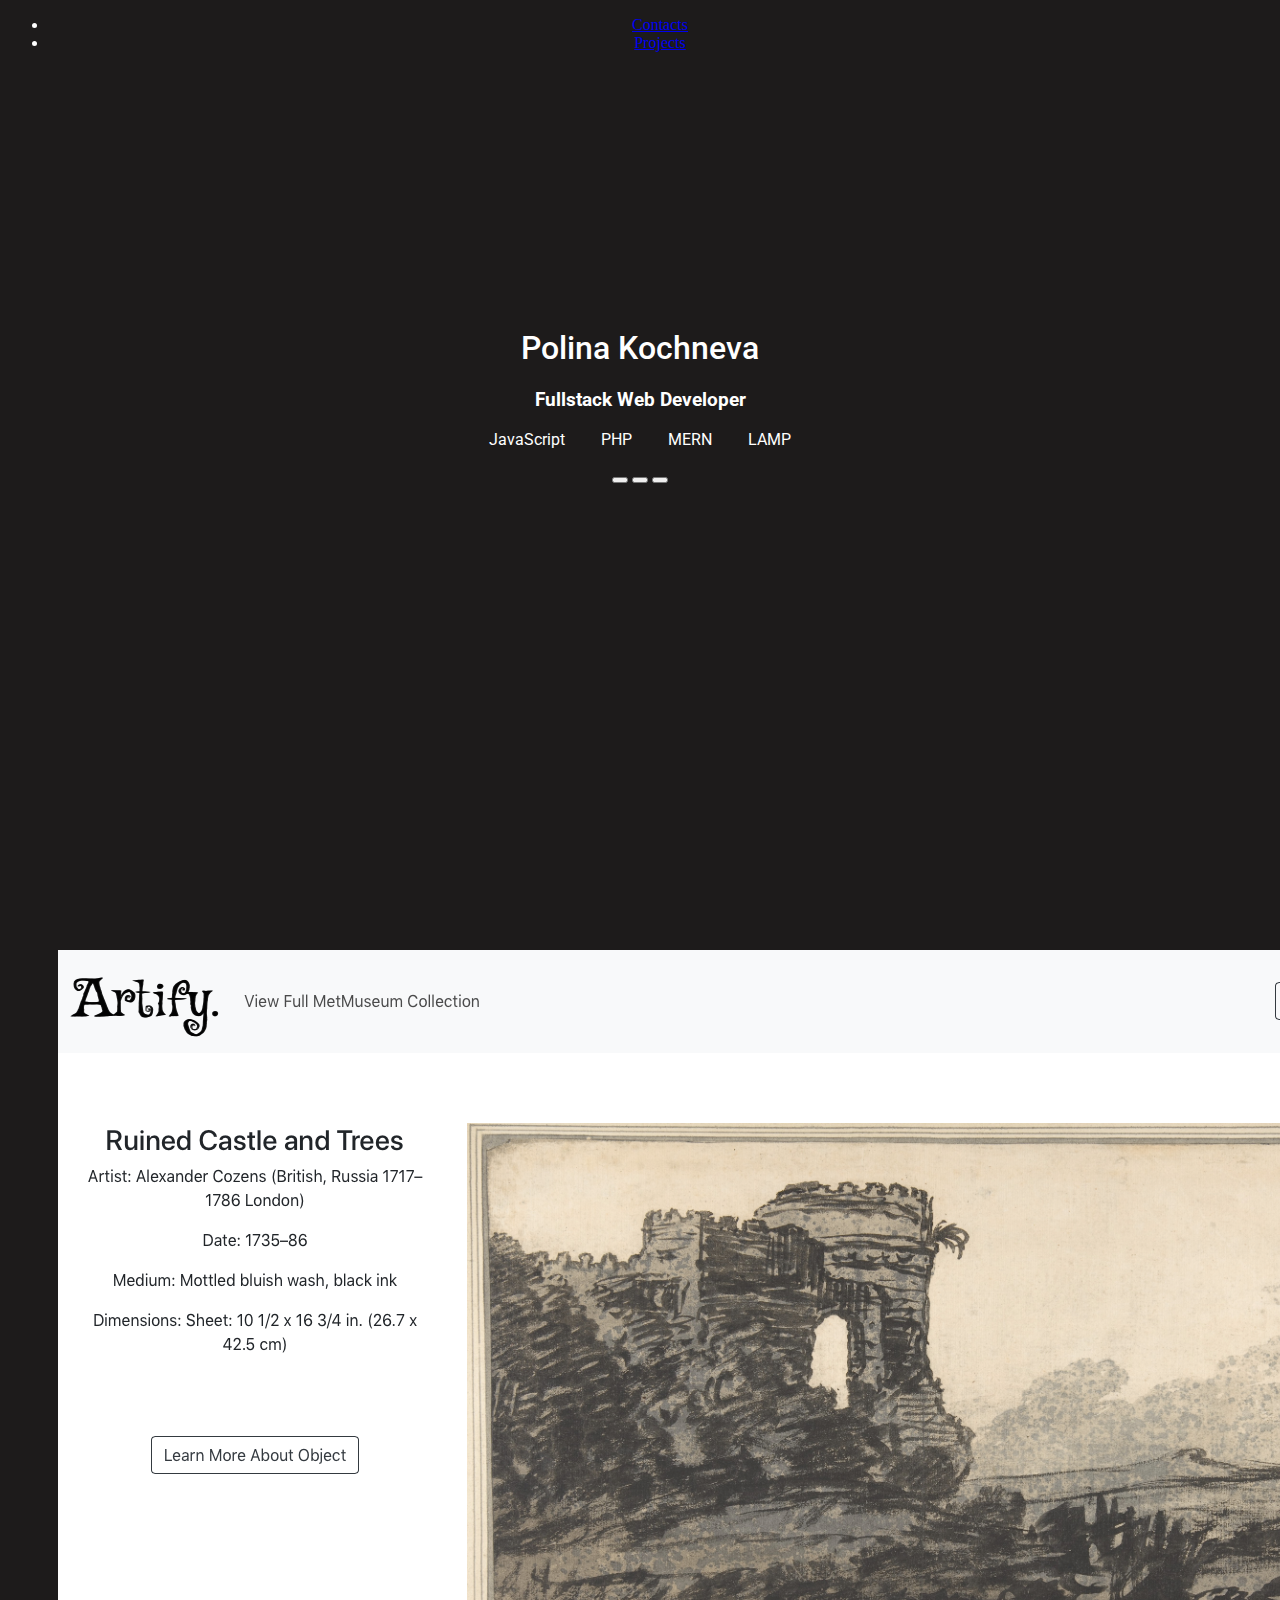
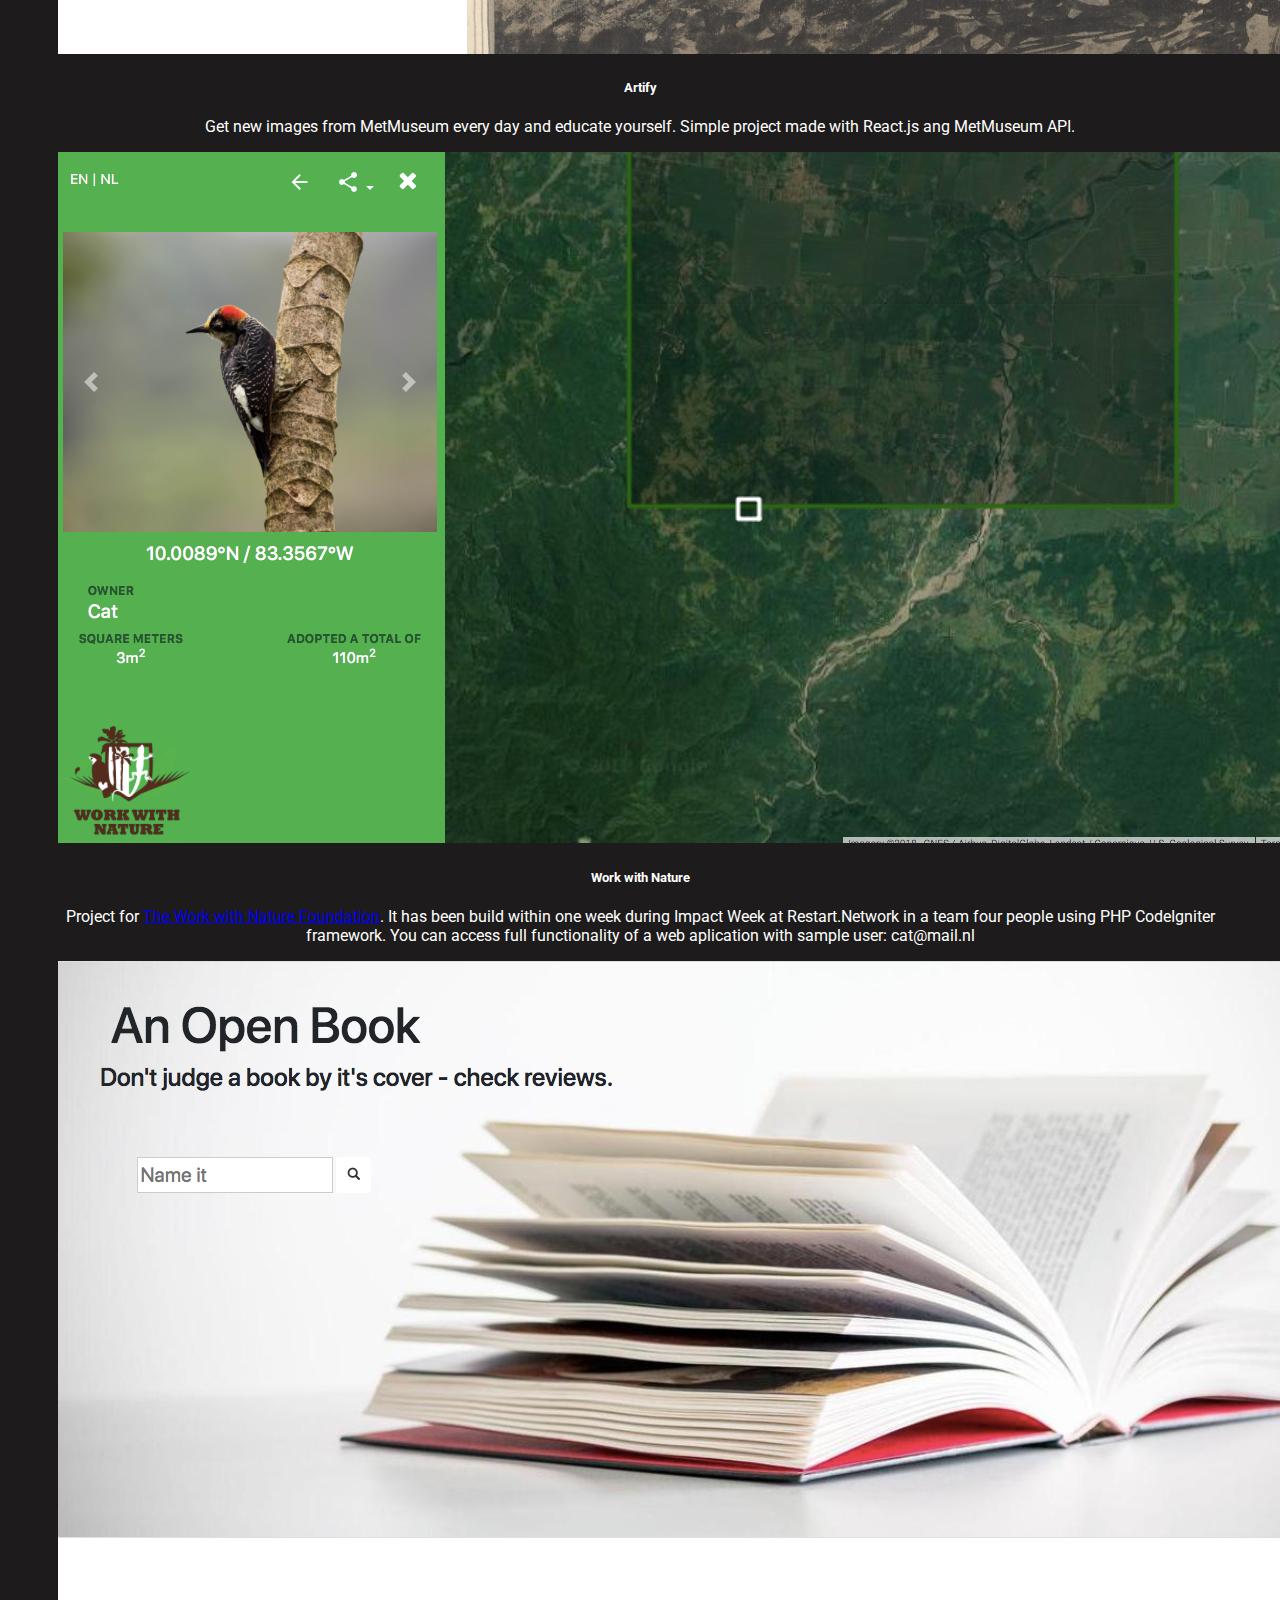
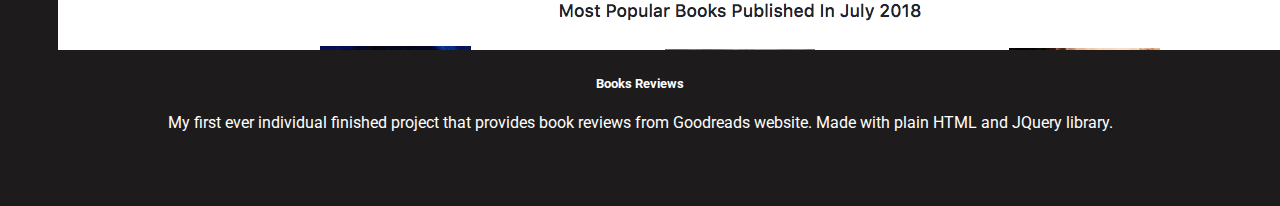
<file: index.html>
<!DOCTYPE html>
<html lang="en" dir="ltr">
    <head>
        <meta charset="utf-8">
        <title>Polina Kochneva - WebDeveloper</title>
        <link rel="stylesheet" href="https://stackpath.bootstrapcdn.com/bootstrap/4.1.3/css/bootstrap.min.css" integrity="sha384-MCw98/SFnGE8fJT3GXwEOngsV7Zt27NXFoaoApmYm81iuXoPkFOJwJ8ERdknLPMO" crossorigin="anonymous">
        <link rel="stylesheet" href="https://use.fontawesome.com/releases/v5.5.0/css/all.css" integrity="sha384-B4dIYHKNBt8Bc12p+WXckhzcICo0wtJAoU8YZTY5qE0Id1GSseTk6S+L3BlXeVIU" crossorigin="anonymous">
        <link href="https://fonts.googleapis.com/css?family=Roboto:400,500" rel="stylesheet">
        <link rel="stylesheet" href="style.css">
    </head>
    <body>
        <nav class="navbar sticky-top navbar-expand navbar-dark bg-dark flex-column flex-md-row">
            <ul class="navbar-nav">
                <li class="nav-item">
                    <a class="nav-link" href="#intro">Contacts</a>
                </li>
                <li class="nav-item">
                    <a class="nav-link" href="#projects">Projects</a>
                </li>

            </ul>
        </nav>
        <div id="intro">
            <div class="info">
                <h1>Polina Kochneva</h1>
                <h3>Fullstack Web Developer</h3>
                <ul class="tech">
                    <li>JavaScript</li>
                    <li>PHP</li>
                    <li>MERN</li>
                    <li>LAMP</li>
                </ul>
                <div class="links">
                    <button type="button" class="btn btn-default btn-lg">
                        <i class="fab fa-linkedin"></i>
                    </button>
                    <button type="button" class="btn btn-default btn-lg">
                        <i class="fab fa-github"></i>
                    </button>
                    <button type="button" class="btn btn-default btn-lg">
                        <i class="fab fa-mailchimp"></i>
                    </button>
                </div>
            </div>
        </div>
        <div class="next">
            <a href="#projects"><i class="fas fa-chevron-down"></i></a>
        </div>

        <div class="card-deck" id="projects">
            <div class="card bg-dark">
                <a href="https://artify-me.herokuapp.com" target="_blank">
                    <img class="card-img-top" src="img/artify.png" alt="Artify webpage">
                </a>
                <div class="card-body">
                    <h5 class="card-title">Artify</h5>
                    <p class="card-text">Get new images from MetMuseum every day and educate yourself. Simple project made with React.js ang MetMuseum API.</p>
                </div>
            </div>
            <div class="card bg-dark">
                <a href="https://adoptarainforest.herokuapp.com" target="_blank">
                    <img class="card-img-top" src="img/nature.png" alt="Work with Nature Fondation app webpage">
                </a>
                <div class="card-body">
                    <h5 class="card-title">Work with Nature</h5>
                    <p class="card-text">Project for <a href="https://www.adoptrainforest.com">The Work with Nature Foundation</a>. It has been build within one week during Impact Week at Restart.Network in a team four people using PHP CodeIgniter framework.  You can access full functionality of a web aplication with sample user: <span>cat@mail.nl</span></p>
                </div>
            </div>
            <div class="card bg-dark">
                <a href="https://hanyauku.github.io/48hours/48hrs.html" target="_blank">
                    <img class="card-img-top" src="img/book.png" alt="Book reviews webpage">
                </a>
                <div class="card-body">
                    <h5 class="card-title">Books Reviews</h5>
                    <p class="card-text">My first ever individual finished project that provides book reviews from Goodreads website. Made with plain HTML and JQuery library.</p>
                </div>
            </div>
        </div>
    </body>
</html>
</file>
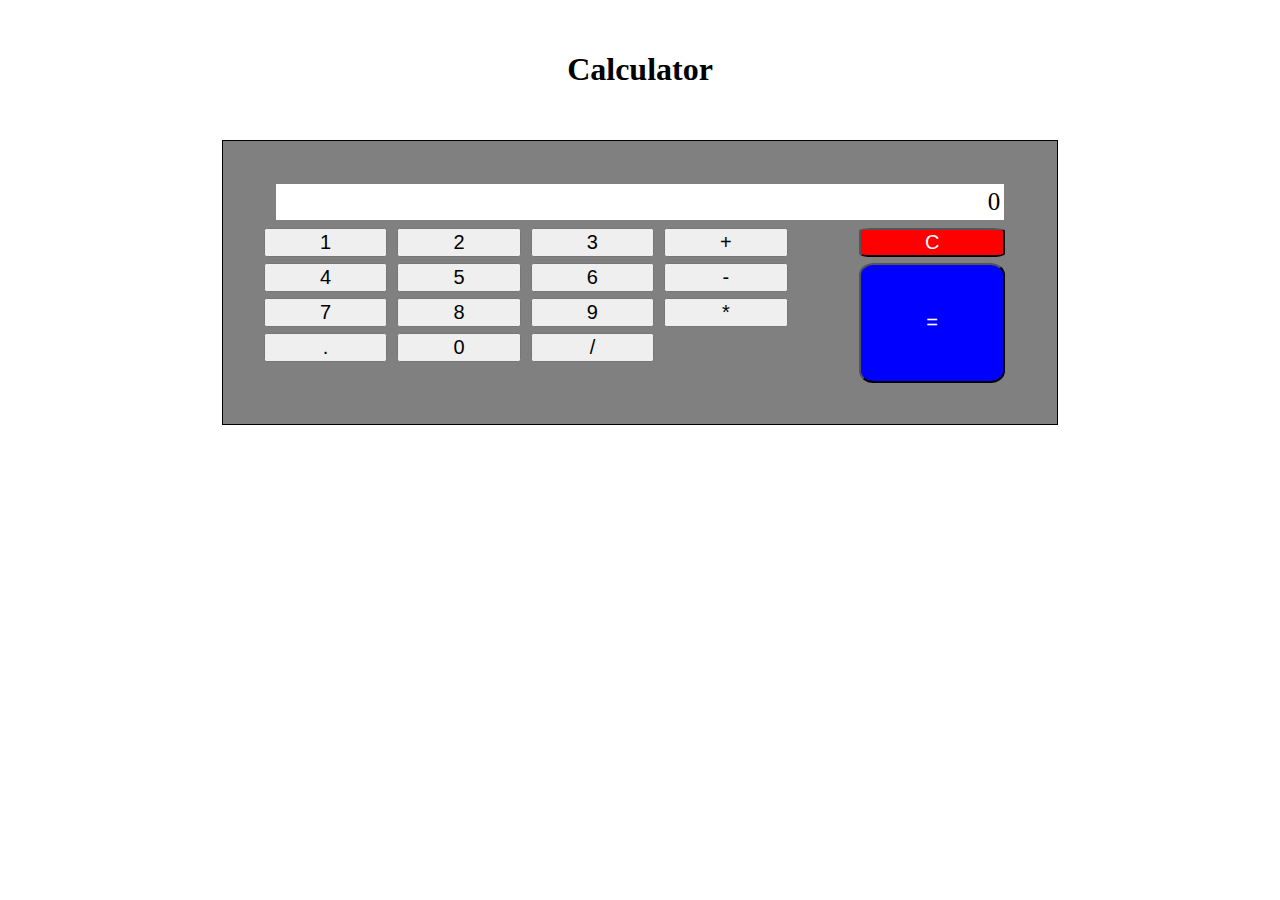
<file: calculator/index.html>
<!DOCTYPE html>
<html lang="en" dir="ltr">
    <head>
        <meta charset="utf-8">
        <meta name="viewport" content="width=device-width, initial-scale=1, shrink-to-fit=no">
        <link rel="stylesheet" href="style.css">
        <link rel="stylesheet" href="https://stackpath.bootstrapcdn.com/bootstrap/4.1.3/css/bootstrap.min.css" integrity="sha384-MCw98/SFnGE8fJT3GXwEOngsV7Zt27NXFoaoApmYm81iuXoPkFOJwJ8ERdknLPMO" crossorigin="anonymous">
        <title>Calculator</title>
    </head>
    <body>
        <h1>Calculator</h1>
        <div id="container">
            <div id="display">
                0
            </div>
            <div id="btns">
                <button type="button" id="btn1" class="btn">1</button>
                <button type="button" id="btn2" class="btn">2</button>
                <button type="button" id="btn3" class="btn">3</button>
                <button type="button" id="btnAdd" class="btn">+</button>
                <button type="button" id="btn4" class="btn">4</button>
                <button type="button" id="btn5" class="btn">5</button>
                <button type="button" id="btn6" class="btn">6</button>
                <button type="button" id="btnDis" class="btn">-</button>
                <button type="button" id="btn7" class="btn">7</button>
                <button type="button" id="btn8" class="btn">8</button>
                <button type="button" id="btn9" class="btn">9</button>
                <button type="button" id="btnMul" class="btn">*</button>
                <button type="button" id="btnDot" class="btn">.</button>
                <button type="button" id="btn0" class="btn">0</button>
                <button type="button" id="btnDiv" class="btn">/</button>
            </div>
            <div id=impBtns>
                <button type="button" id="btnCl">C</button>
                <button type="button" id="btnRes">=</button>
            </div>
        </div>
        <script type="text/javascript" src="script.js"></script>
        <script src="https://stackpath.bootstrapcdn.com/bootstrap/4.1.3/js/bootstrap.min.js" integrity="sha384-ChfqqxuZUCnJSK3+MXmPNIyE6ZbWh2IMqE241rYiqJxyMiZ6OW/JmZQ5stwEULTy" crossorigin="anonymous"></script>
    </body>
</html>
</file>
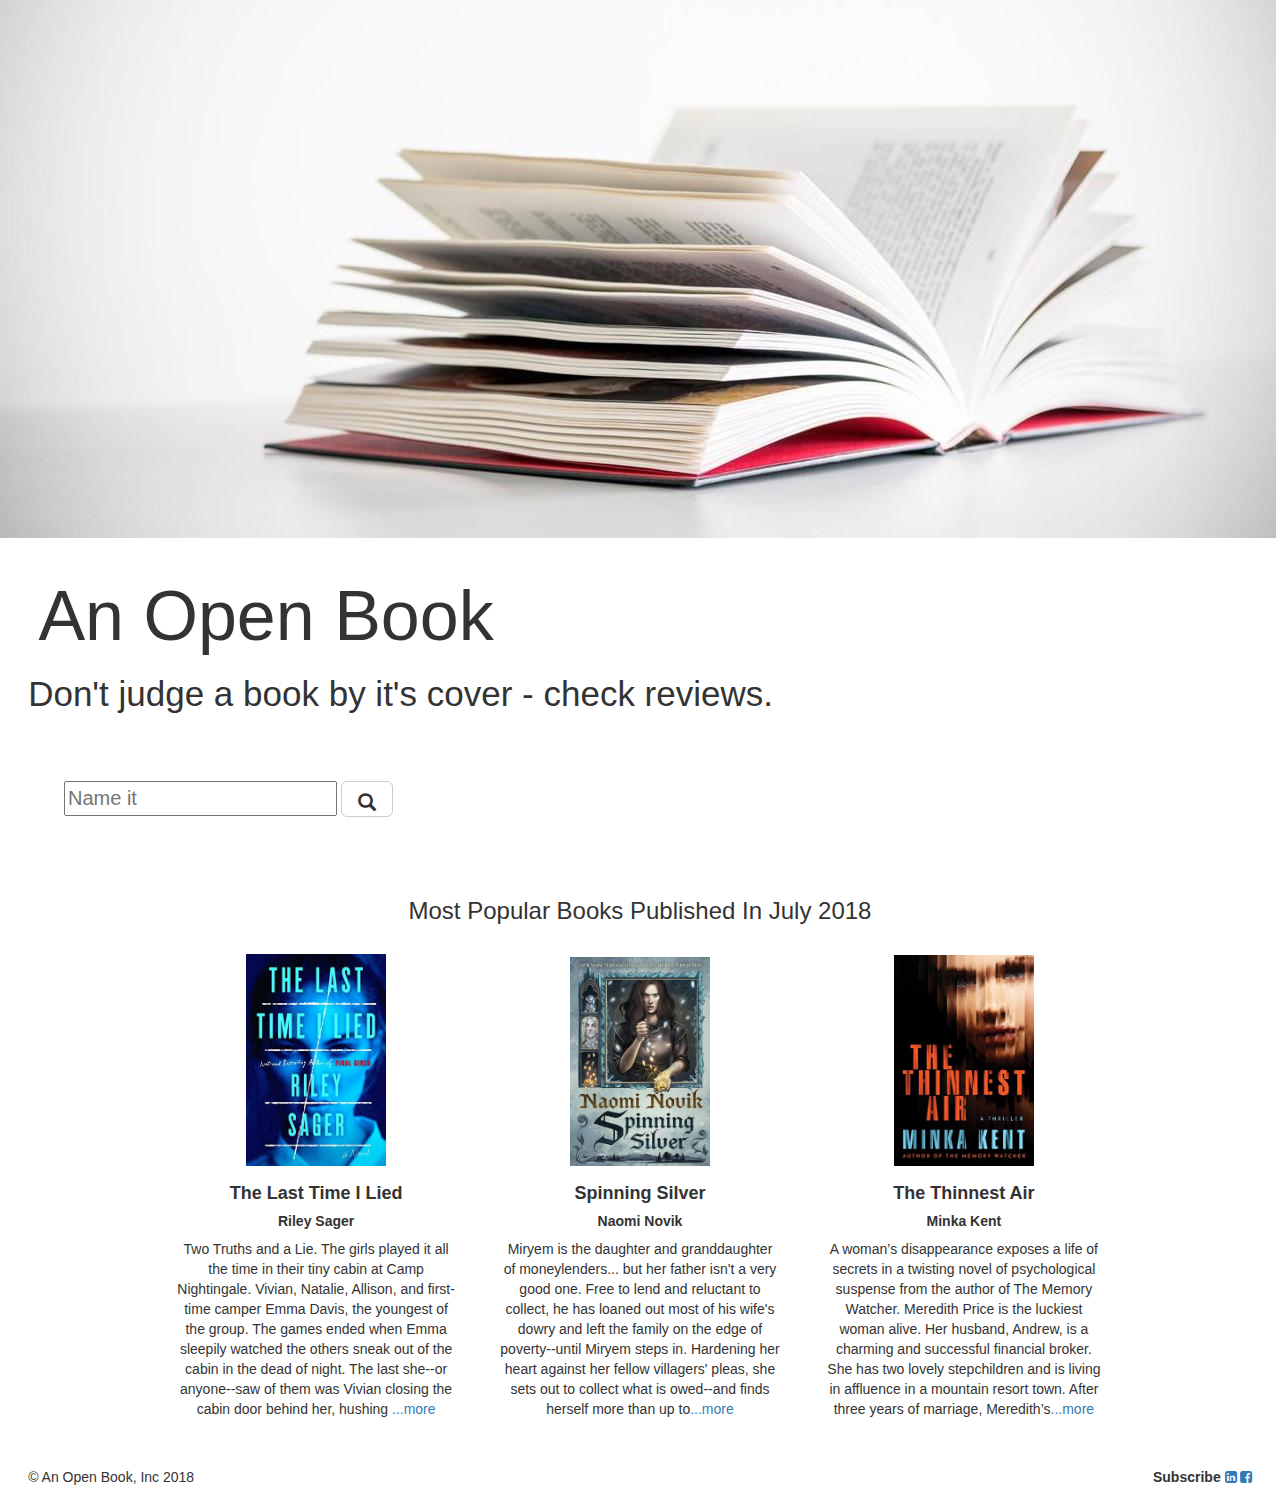
<file: 48hours/48hrs.html>
<!DOCTYPE html>
<html lang="en" dir="ltr">
  <head>
    <meta charset="utf-8">
    <title>Don't judge a book by its cover</title>
    <script src="https://code.jquery.com/jquery-1.10.2.js"></script>
    <link rel="stylesheet" href="https://maxcdn.bootstrapcdn.com/bootstrap/3.3.7/css/bootstrap.min.css">
    <link rel="stylesheet" href="https://stackpath.bootstrapcdn.com/bootstrap/4.1.2/css/bootstrap.min.css" integrity="sha384-Smlep5jCw/wG7hdkwQ/Z5nLIefveQRIY9nfy6xoR1uRYBtpZgI6339F5dgvm/e9B" crossorigin="anonymous">
    <link rel="stylesheet" href="https://cdnjs.cloudflare.com/ajax/libs/font-awesome/4.7.0/css/font-awesome.min.css">
    <link rel="stylesheet" type="text/css" href="style.css">
    <meta name="viewport" content="width=device-width, initial-scale=1, shrink-to-fit=no">
  </head>
  <body>
    <header>
      <div class="card text-black">
        <img class="card-img" src="background.jpg" alt="An Ope Book">
        <div class="card-img-overlay">
          <h1 class="card-title">An Open Book</h1>
          <h2 class="card-text">Don't judge a book by it's cover - check reviews.</h2>
          <form class="searchTitle">
            <input type="text" placeholder="Name it" aria-label="Search" id="titleInput">
            <button class="btn btn-default btn-lg button" type="submit"><span class="glyphicon glyphicon-search"></span></button>
          </form>
        </div>
      </div>
    </header>
    <div id="resultsContainer">
      <!-- container for api results -->
    </div>
    <div class="examples">
      <h3>Most Popular Books Published In July 2018</h3>
      <div class="popularBook">
        <img src="book1.jpg" alt="The Last Time I Lied">
        <div class="bookContent">
          <h4>The Last Time I Lied</h4>
          <h5>Riley Sager</h5>
          <p>Two Truths and a Lie. The girls played it all the time in their tiny cabin at Camp Nightingale. Vivian, Natalie, Allison, and first-time camper Emma Davis, the youngest of the group. The games ended when Emma sleepily watched the others sneak out of the cabin in the dead of night. The last she--or anyone--saw of them was Vivian closing the cabin door behind her, hushing <a href="https://www.goodreads.com/book/show/36626748-the-last-time-i-lied">...more</a></p>
        </div>
      </div>
      <div class="popularBook">
        <img src="book2.jpg" alt="Spinning Silver">
        <div class="bookContent">
          <h4>Spinning Silver</h4>
          <h5>Naomi Novik</h5>
          <p>Miryem is the daughter and granddaughter of moneylenders... but her father isn't a very good one. Free to lend and reluctant to collect, he has loaned out most of his wife's dowry and left the family on the edge of poverty--until Miryem steps in. Hardening her heart against her fellow villagers' pleas, she sets out to collect what is owed--and finds herself more than up to<a href="https://www.goodreads.com/book/show/36896898-spinning-silver">...more</a></p>
        </div>
      </div>
      <div class="popularBook">
        <img src="book3.jpg" alt="The Thinnest Air">
        <div class="bookContent">
          <h4>The Thinnest Air</h4>
          <h5>Minka Kent</h5>
          <p>A woman’s disappearance exposes a life of secrets in a twisting novel of psychological suspense from the author of The Memory Watcher. Meredith Price is the luckiest woman alive. Her husband, Andrew, is a charming and successful financial broker. She has two lovely stepchildren and is living in affluence in a mountain resort town. After three years of marriage, Meredith’s<a href="https://www.goodreads.com/book/show/36396032-the-thinnest-air">...more</a></p>
        </div>
      </div>
    </div>
    <footer>
      <p class="subscribe">Subscribe <a href="https://www.linkedin.com/in/polina-kochneva-6454b393/"><i class="fa fa-linkedin-square"></i></a> <a href="https://www.facebook.com/pollycr"><i class="fa fa-facebook-square"></i></a></p>
      <p>&copy; An Open Book, Inc 2018</p>
    </footer>
    <script src="https://cdnjs.cloudflare.com/ajax/libs/popper.js/1.14.3/umd/popper.min.js" integrity="sha384-ZMP7rVo3mIykV+2+9J3UJ46jBk0WLaUAdn689aCwoqbBJiSnjAK/l8WvCWPIPm49" crossorigin="anonymous"></script>
    <script src="https://stackpath.bootstrapcdn.com/bootstrap/4.1.2/js/bootstrap.min.js" integrity="sha384-o+RDsa0aLu++PJvFqy8fFScvbHFLtbvScb8AjopnFD+iEQ7wo/CG0xlczd+2O/em" crossorigin="anonymous"></script>
    <script type="text/javascript" src="48hrs.js"></script>

  </body>
</html>
</file>
<file: style.css>
body {
    background-color: #1D1B1B;
    color: white;
}

* {
    text-align: center;
}

#intro {
    height: 37rem;
    padding-top: 15rem;
    vertical-align: middle;
    font-family: 'Roboto', sans-serif;
}

h1 {
    font-weight: 500;
}
.tech li {
    display: inline;
    padding: 1rem;
}

.tech {
    padding-inline-start: 0;
}

#projects {
    font-family: 'Roboto', sans-serif;
    padding: 50px;
}
</file>
<file: calculator/style.css>
h1 {
    padding-top: 30px;
    padding-bottom: 30px;
    text-align: center;
}
#container {
    background-color: gray;
    border: 1px solid black;
    width: 60%;
    margin: 0 auto;
    padding: 3%;
}

#display {
    margin: 5px auto;
    background-color: white;
    text-align: right;
    width: 95%;
    font-size: 25px;
    padding: 4px;
}

#btns {
    display: inline-block;
    width: 74%;
}

#impBtns {
    display: inline-block;
    width: 24%;
    vertical-align: top;
    text-align: right;
}

.btn, #btnCl, #btnRes {
    width: 22%;
    font-size: 20px;
    margin: 3px;
}

#btnCl, #btnRes {
    width: 80%;
    color: white;
    border-radius: 10%;
}

#btnCl {
    background-color: red;
}

#btnRes {
    height: 120px;
    background-color: blue;
}
</file>
<file: 48hours/style.css>
header h1 {
  padding: 20px 0px 0px 3%;
  font-size: 5em;
}

header h2 {
  padding-left: 2.2%;
  font-size: 2.5em;
}

.searchTitle {
  padding-left: 5%;
  padding-top: 4.5%;
}

.searchTitle .btn {
  height: 36px;
  vertical-align: top;
}

img {
  margin: 0;
  padding: 0;
}
#titleInput {
  font-size: 20px;
}

#resultsContainer {
  display: flex;
  justify-content: space-around;
  flex-wrap: wrap;
  padding-top: 2%;
}

.examples {
  text-align: center;
}

.bookContent h4, .bookContent h5 {
  font-weight: bold;
}
.examples h3 {
  padding-top: 35px;
  padding-bottom: 20px;
}
.popularBook {
  width: 25%;
  display: inline-block;
  padding-left: 20px;
  padding-right: 20px;
}
.popularBook img {
  width: 50%;
  padding-bottom: 8px;
}

footer {
  text-align: left;
  padding-left: 2.2%;
  padding-top: 3%;
}

footer p {
  display: inline-block;
}

.subscribe {
  font-weight: bold;
  float: right;
  padding-right: 2.2%;
}
</file>
